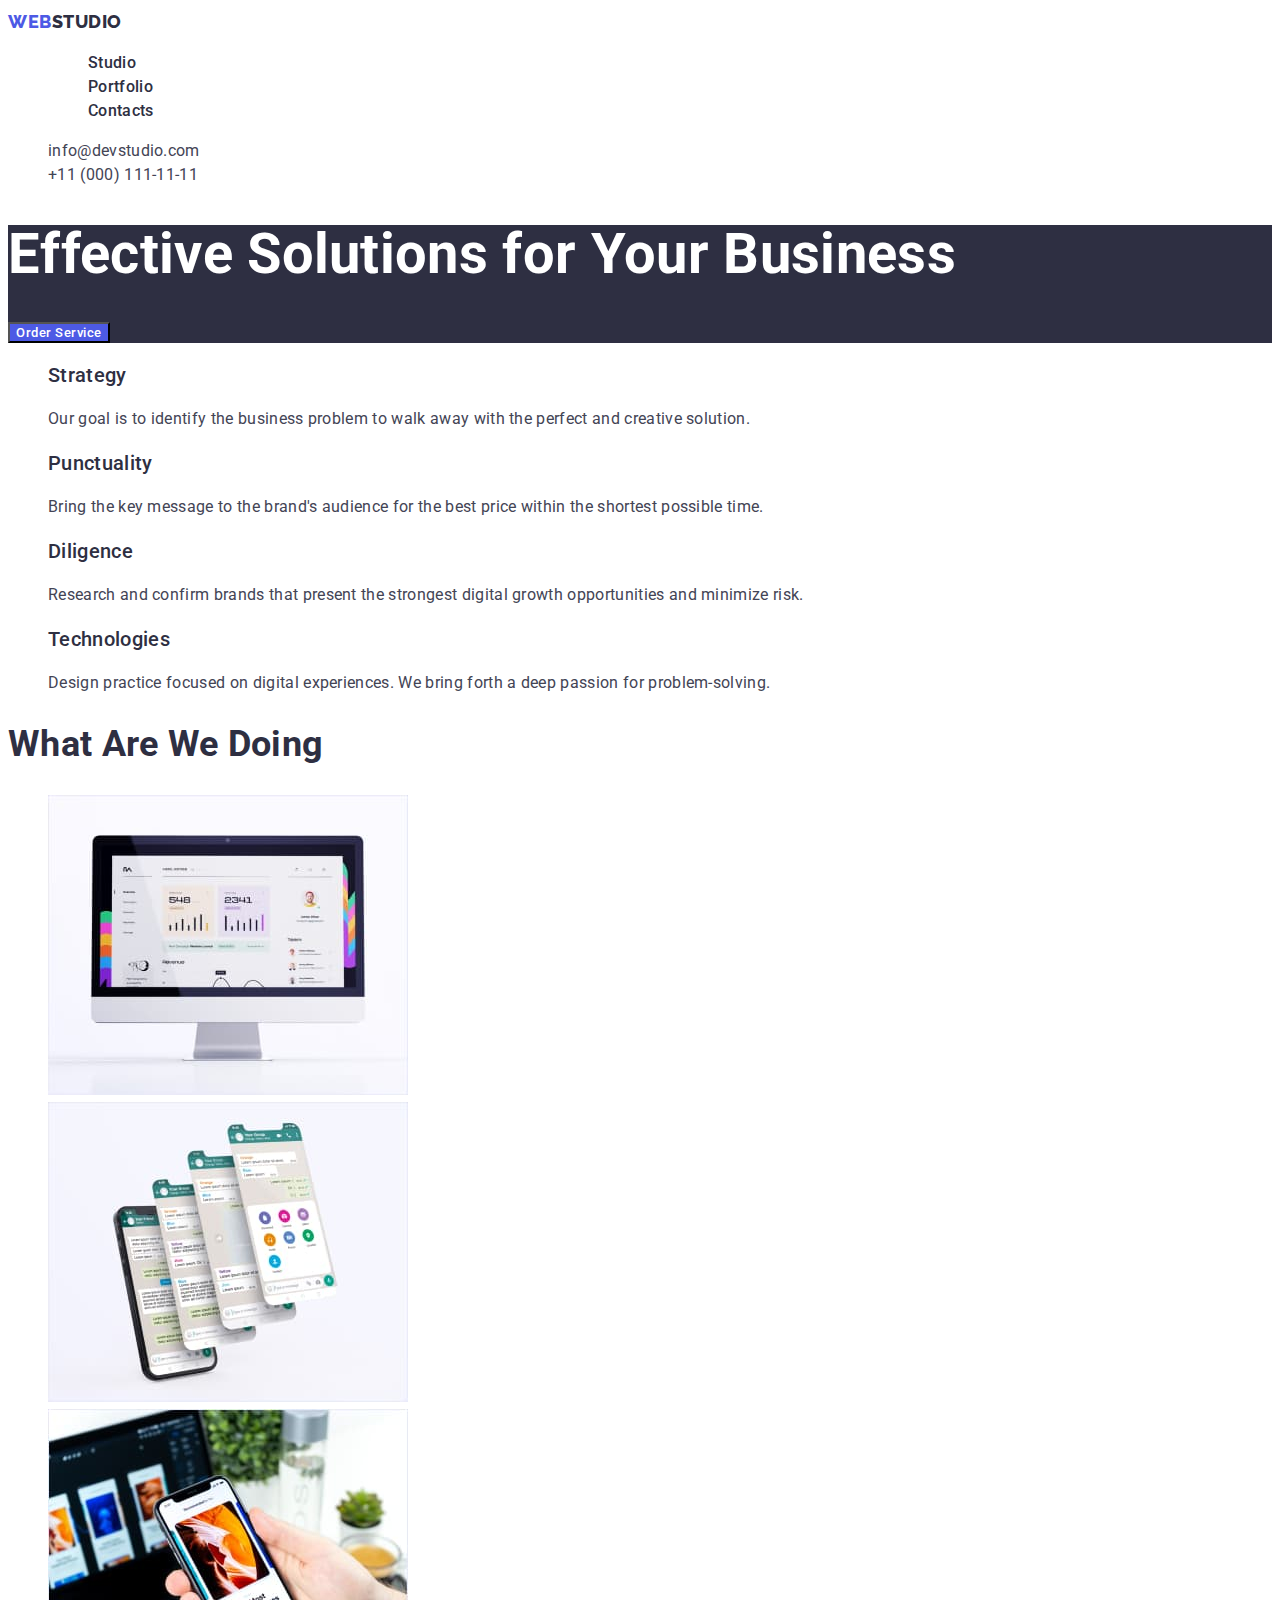
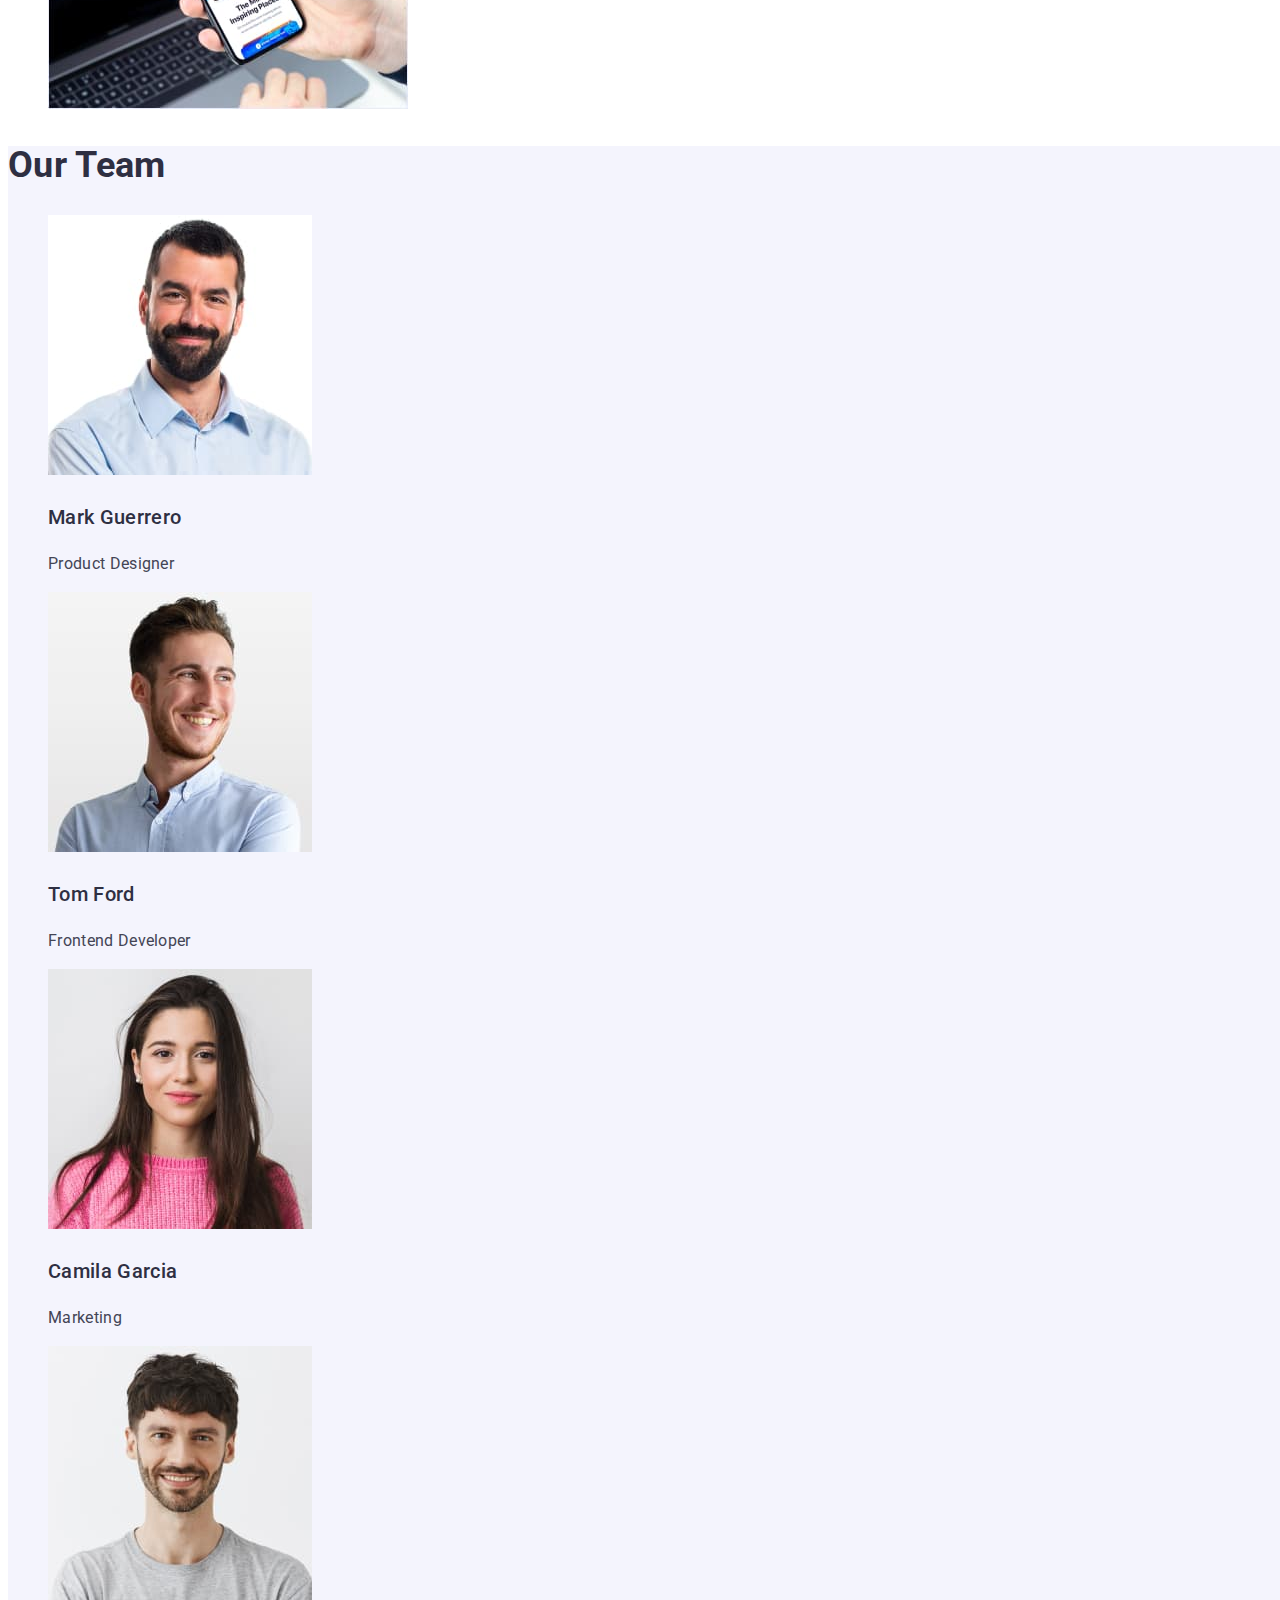
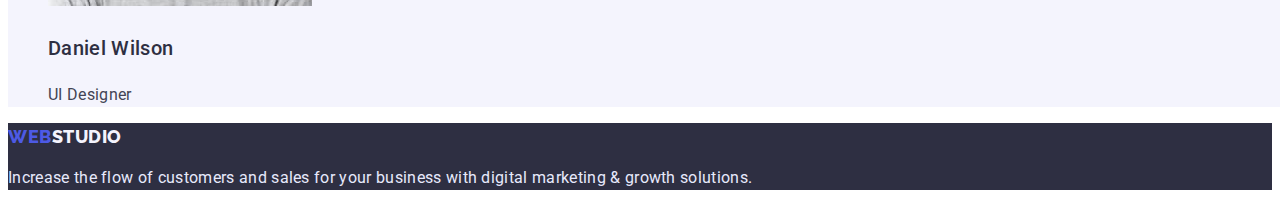
<file: index.html>
<!DOCTYPE html>
<html lang="en">
	<head>
		<meta charset="UTF-8" />
		<meta http-equiv="X-UA-Compatible" content="IE=edge" />
		<meta name="viewport" content="width=jj, initial-scale=1.0" />
		<link rel="stylesheet" href="./css/styles.css" />
		<title>WebStudio</title>
		<link rel="preconnect" href="https://fonts.googleapis.com">
    <link rel="preconnect" href="https://fonts.gstatic.com" crossorigin>
    <link href="https://fonts.googleapis.com/css2?family=Raleway:wght@800&family=Roboto:wght@400;500;700;900&display=swap"
    rel="stylesheet">
    <link rel="stylesheet" href="https://cdnjs.cloudflare.com/ajax/libs/modern-normalize/1.1.0/modern-normalize.min.css"
    integrity="sha512-wpPYUAdjBVSE4KJnH1VR1HeZfpl1ub8YNKx4PuQ5NmX2tKuGu6U/JRp5y+Y8XG2tV+wKQpNHVUX03MfMFn9Q=="
    crossorigin="anonymous" referrerpolicy="no-referrer" />
	</head>
	<body>
		<header class="page-header">
			<nav class="page-nav">
				<a class="logo link" href="./index.html">Web<span class="logo-black">Studio</span></a>
				<ul class="menu list">
					<ul class="menu list">
						<li class="memu-item"><a class="menu-link link" href="./index.html">Studio</a></li>
						<li class="memu-item"><a class="menu-link link" href="./portfolio.html">Portfolio</a></li>
						<li class="memu-item"><a class="menu-link link" href="">Contacts</a></li>
					</ul>
			</nav>
			<address>
				<ul class="contact list">
					<li class="email"><a class="contact-email link" href="mailto:info@devstudio.com">info@devstudio.com</a></li>
					<li class="phone"><a class="contact-phone link" href="tel:+110001111111">+11 (000) 111-11-11</a></li>
				</ul>
			</address>
		</header>
		<main>
			<section class="hero">
				<h1 class="hero-title">Effective Solutions for Your Business</h1>
				<button class="model-btn" type="button">Order Service</button>
			</section>
			
			<section class="heading-title">
				<h2 class="visually-hidden">Features</h2>
				<ul class="list">
					<li class="heading">
						<h3 class="title-discription">Strategy</h3>
						<p class="section-discription">
							Our goal is to identify the business problem to walk away with the perfect and creative solution.
						</p>
					</li>

					<li class="heading">
						<h3 class="title-discription">Punctuality</h3>
						<p class="section-discription">
							Bring the key message to the brand's audience for the best price within the shortest possible time.
						</p>
					</li>

					<li class="heading">
						<h3 class="title-discription">Diligence</h3>
						<p class="section-discription">
							Research and confirm brands that present the strongest digital growth opportunities and minimize risk.
						</p>
					</li>

					<li class="heading">
						<h3 class="title-discription">Technologies</h3>
						<p class="section-discription">
							Design practice focused on digital experiences. We bring forth a deep passion for problem-solving.
						</p>
					</li>
				</ul>
			</section>
			<section class="title-item">
				<h2 class="promo-title">What are we doing</h2>
				<ul class="list">
					<li>
						<img src="./images/img1(1).jpg" alt="product design" height="300" width="360" />
					</li>
					<li>
						<img src="./images/img2(1).jpg" alt="product design" height="300" width="360" />
					</li>
					<li>
						<img src="./images/img3(1).jpg" alt="product design" height="300" width="360" />
					</li>
				</ul>
			</section>
			<section class="title-team">
				<h2 class="promo-title">Our Team</h2>
				<ul class="list">
					<li>
						<img src="./images/img(4).jpg" alt="Mark Guerrero photo" height="260" width="264" />
						<h3 class="person-title">Mark Guerrero</h3>
						<p class="work-discription">Product Designer</p>
					</li>
					<li>
						<img src="./images/img(1)(1).jpg" alt="Tom Ford photo" height="260" width="264" />
						<h3 class="person-title">Tom Ford</h3>
						<p class="work-discription">Frontend Developer</p>
					</li>
					<li>
						<img src="./images/img(3)1).jpg" alt="Camila Garcia photo" height="260" width="264" />
						<h3 class="person-title">Camila Garcia</h3>
						<p class="work-discription">Marketing</p>
					</li>
					<li>
						<img src="./images/img(5)(1).jpg" alt="Daniel Wilson photo" height="260" width="264" />
						<h3 class="person-title">Daniel Wilson</h3>
						<p class="work-discription">UI Designer</p>
					</li>
				</ul>
			</section>
		</main>
		<footer class="footer">
			<a class="logo link" href="./index.html">Web<span class="logo-white">Studio</span></a>
			<p class="footer-discription">
				Increase the flow of customers and sales for your business with digital marketing & growth solutions.
			</p>
		</footer>
	</body>
</html>
</file>
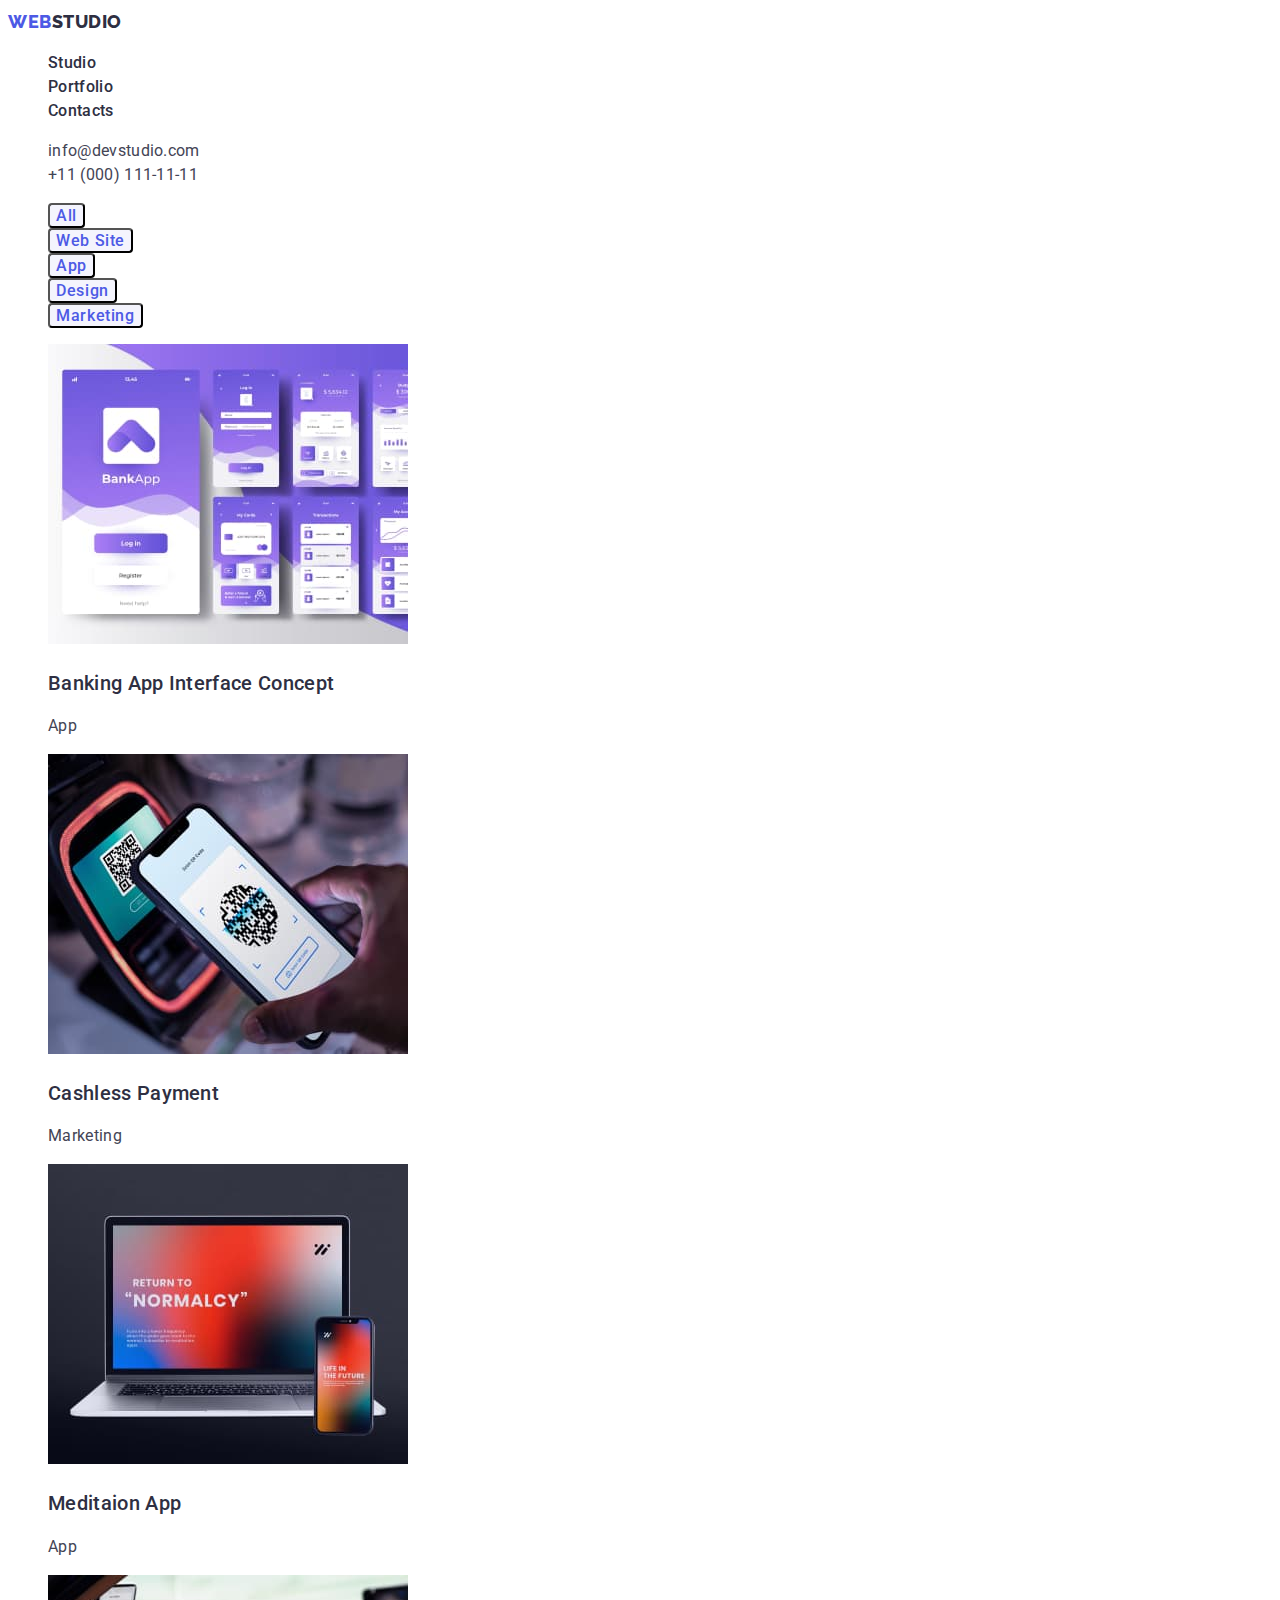
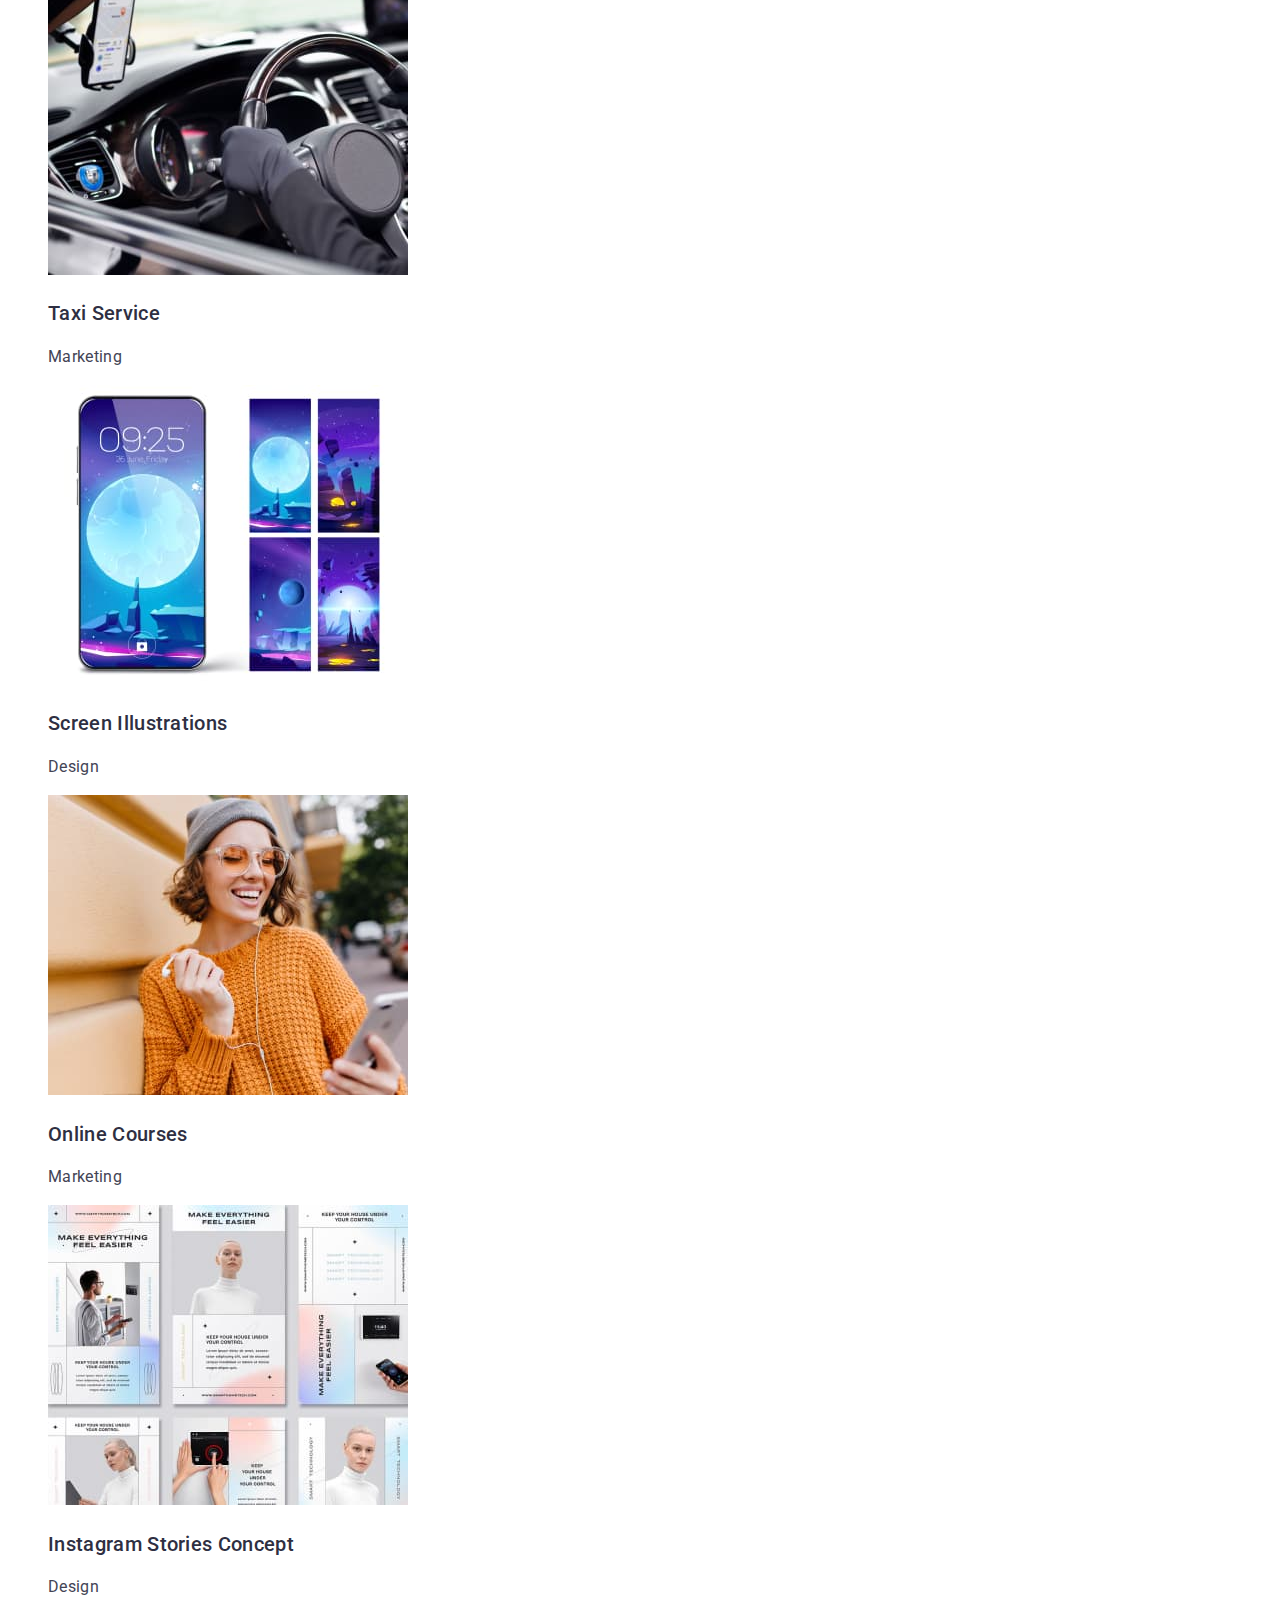
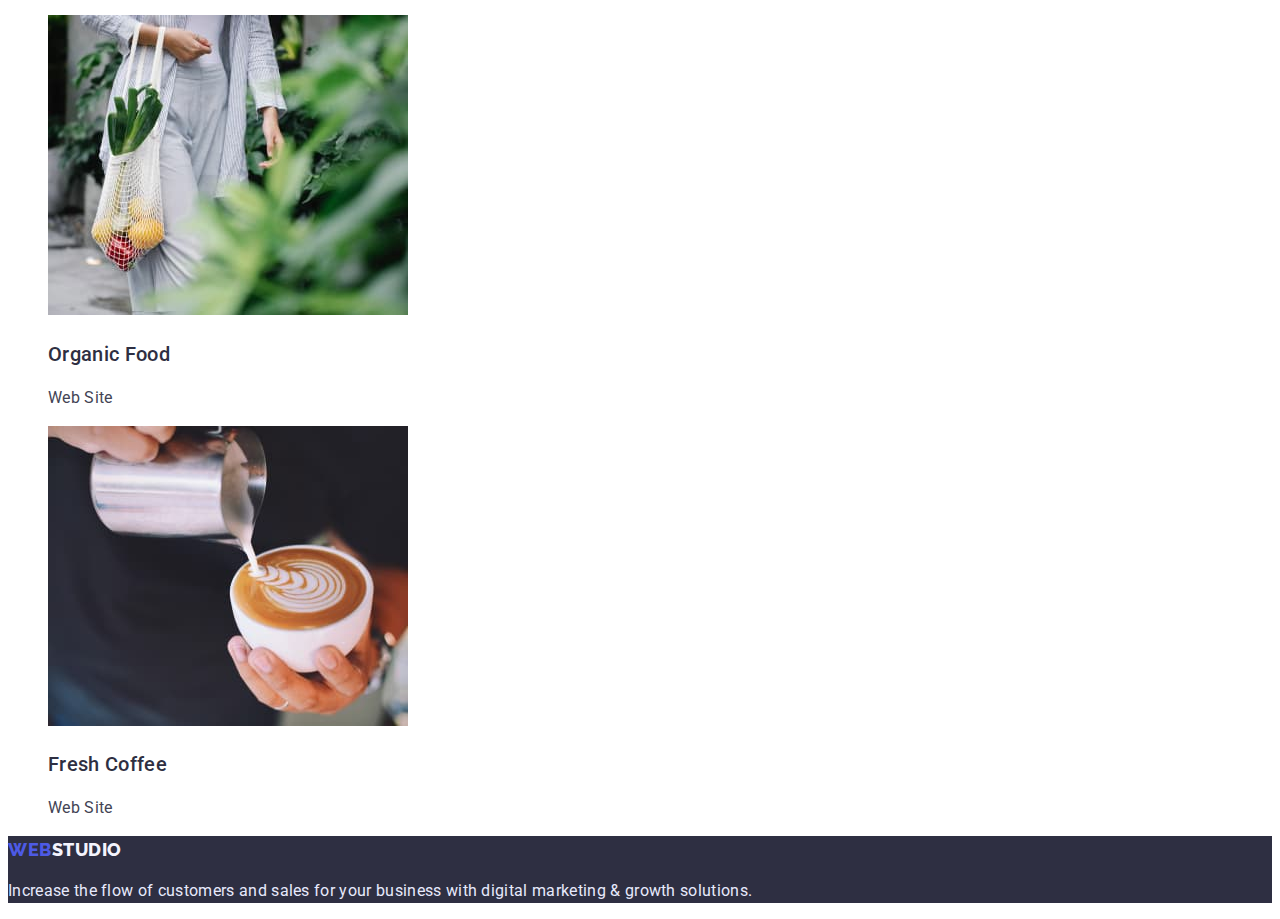
<file: portfolio.html>
<!DOCTYPE html>
<html lang="en">
	<head>
		<meta charset="UTF-8" />
		<meta http-equiv="X-UA-Compatible" content="IE=edge" />
		<meta name="viewport" content="width=device-width, initial-scale=1.0" />
		<link rel="stylesheet" href="./css/styles.css">
		<title>Portfolio</title>
		<link rel="preconnect" href="https://fonts.googleapis.com">
    <link rel="preconnect" href="https://fonts.gstatic.com" crossorigin>
    <link href="https://fonts.googleapis.com/css2?family=Raleway:wght@800&family=Roboto:wght@400;500;700;900&display=swap"
    rel="stylesheet">
    <link rel="stylesheet" href="https://cdnjs.cloudflare.com/ajax/libs/modern-normalize/1.1.0/modern-normalize.min.css"
    integrity="sha512-wpPYUAdjBVSE4KJnH1VR1HeZfpl1ub8YNKx4PuQ5NmX2tKuGu6U/JRp5y+Y8XG2tV+wKQpNHVUX03MfMFn9Q=="
    crossorigin="anonymous" referrerpolicy="no-referrer" />
	</head>
	<body>
		<header class="page-header">
			<nav class="page-nav">
				<a class="logo link" href="./index.html">Web<span class="logo-black">Studio</span></a>
				<ul class="menu list">
					<li class="memu-item"><a class="menu-link link" href="./index.html">Studio</a></li>
					<li class="memu-item"><a class="menu-link link" href="./portfolio.html">Portfolio</a></li>
					<li class="memu-item"><a class="menu-link link" href="">Contacts</a></li>
				</ul>
			</nav>
			<address>
				<ul class="contact list">
					<li class="email"><a class="contact-email link" href="mailto:info@devstudio.com">info@devstudio.com</a></li>
					<li class="phone"><a class="contact-phone link" href="tel:+110001111111">+11 (000) 111-11-11</a></li>
				</ul>
			</address>
		</header>
		<main>
			<section>
				<ul class="btn list">
					<li class="btn-menu"><button class="btn-icon" type="button">All</button></li>
					<li class="btn-menu"><button class="btn-icon" type="button">Web Site</button></li>
					<li class="btn-menu"><button class="btn-icon" type="button">App</button></li>
					<li class="btn-menu"><button class="btn-icon" type="button">Design</button></li>
					<li class="btn-menu"><button class="btn-icon" type="button">Marketing</button></li>
				</ul>
				<h1 class="visually-hidden">Filters</h1>
				<ul class="list">
					<li>
						<img src="./images/img(30)(1).jpg" alt="information" height="300" width="360" />
						<h2 class="service-title">Banking App Interface Concept</h2>
						<p class="service-description">App</p>
					</li>
					<li>
						<img src="./images/img(31)1).jpg" alt="QR code on the phone" height="300" width="360" />
						<h2 class="service-title">Cashless Payment</h2>
						<p class="service-description">Marketing</p>
					</li>
					<li>
						<img src="./images/img(32)(1).jpg" alt="laptop and phone" height="300" width="360" />
						<h2 class="service-title">Meditaion App</h2>
						<p class="service-description">App</p>
					</li>
					<li>
						<img src="./images/img(33)1).jpg" alt="Taxi Service" height="300" width="360" />
						<h2 class="service-title">Taxi Service</h2>
						<p class="service-description">Marketing</p>
					</li>
					<li>
						<img src="./images/img(11)(1).jpg" alt="Screen Illustrations" height="300" width="360" />
						<h2 class="service-title">Screen Illustrations</h2>
						<p class="service-description">Design</p>
					</li>
					<li>
						<img src="./images/img(35)(1).jpg" alt="the girl in the photo" height="300" width="360" />
                    <h2 class="service-title">Online Courses</h2>
                    <p class="service-description">Marketing</p>
                    </li>
                    <li>
                        <img src="./images/img(36)(1).jpg" alt="Instagram Stories Concept" height="300" width="360" />
                        <h2 class="service-title">Instagram Stories Concept</h2>
                        <p class="service-description">Design</p>
                    </li>
                    <li>
                        <img src="./images/img(37)(1).jpg" alt="Organic Food" height="300" width="360" />
                        <h2 class="service-title">Organic Food</h2>
                        <p class="service-description">Web Site</p>
                    </li>
                    <li>						
                        <img src="./images/img(38)1).jpg" alt="Fresh Coffee" height="300" width="360" />
                        <h2 class="service-title">Fresh Coffee</h2>
                        <p class="service-description">Web Site</p>
                    </li>
				</ul>
			</section>
		</main>
		<footer class="footer">
			<a class="logo link" href="./index.html">Web<span class="logo-white">Studio</span></a>
			<p class="footer-discription">
				Increase the flow of customers and sales for your business with digital marketing & growth solutions.
			</p>
		</footer>
	</body>
</html>
</file>
<file: css/styles.css>
:root {
	--primary-font: "Roboto", sans-serif;
	--secondary-font: "Raleway", sans-serif;
	--main-title-color: #2e2f42;
	--secondary-title-color: #434455;
	--accent-color: #4d5ae5;
}
body {
	font-family: var(--primary-font);
	color: var(--main-title-color);
	font-size: 16px;
	font-style: normal;
	font-weight: 400;
	line-height: 1.5;
	letter-spacing: 0.02em;
}
.list {
	list-style: none;
}

.link {
	text-decoration: none;
}

/*=========Components=====*/
.visually-hidden {
	position: absolute;
	width: 1px;
	height: 1px;
	margin: -1px;
	border: 0;
	padding: 0;
	white-space: nowrap;
	clip-path: inset(100%);
	clip: rect(0 0 0 0);
	overflow: hidden;
}

.title-discription {
	font-weight: 500;
	font-size: 20px;
	line-height: 1.2;
	color: var(--main-title-color);
}

.section-discription {
	color: var(--secondary-title-color);
}

.promo-title {
	font-weight: 700;
	font-size: 36px;
	line-height: 1.11;
	text-transform: capitalize;
	color: var(--main-title-color);
}

.footer {
	background: #2e2f42;
}
.footer-discription {
	color: #e7e9fc;
}
/*====Top Line====*/
.logo {
	font-family: var(--secondary-font);
	font-weight: 800;
	font-size: 18px;
	display: flex;
	align-items: center;
	letter-spacing: 0.03em;
	text-transform: uppercase;
	color: #4d5ae5;
}
.logo-black {
	color: #2e2f42;
}
.logo-white {
	color: #f4f4fd;
}
.menu-link {
	font-weight: 500;
	color: var(--main-title-color);
}
.menu-link:hover,
.menu-link:focus {
	color: var(--accent-color);
}

.contact-email {
	font-style: normal;
	color: #434455;
}

.contact-email:hover,
.contact-email:focus {
	color: var(--accent-color);
}

.contact-phone {
	font-style: normal;
	color: #434455;
}
.contact-phone:hover,
.contact-phone:focus {
	color: var(--accent-color);
}

.model-btn {
	font-weight: 500;
	display: flex;
	align-items: center;
	letter-spacing: 0.04em;
	cursor: pointer;
	color: #ffffff;
	background: var(--accent-color);
}

.model-btn:hover,
.model-btn:focus {
	background: #404bbf;
	color: #ffffff;
}
/*===========Hero====*/
.hero {
	background: #2e2f42;
}

.hero-title {
	font-weight: 700;
	font-size: 56px;
	line-height: 1.07;
	color: #ffffff;
}

button {
	font-family: inherit;
}
/*============<!--Section 3-->========*/
.person-title {
	font-weight: 500;
	font-size: 20px;
	color: var(--main-title-color);
}

.work-discription {
	color: var(--secondary-title-color);
}

.title-team {
	width: 1440px;
	background: #f4f4fd;
}
/*=================Filters===============*/
.btn-icon {
	font-weight: 500;
	display: flex;
	align-items: center;
	text-align: center;
	letter-spacing: 0.04em;
	font-size: 16px;
	order: 1px solid #e7e9fc;
	border-radius: 4px;
	cursor: pointer;
	background: #f4f4fd;
	color: var(--accent-color);
}
.btn-icon:hover,
.btn-icon:focus {
	background: #404bbf;
	color: #ffffff;
	border-color: var(--accent-color);
}
.service-title {
	font-weight: 500;
	font-size: 20px;
	color: var(--main-title-color);
}

.service-description {
	color: var(--secondary-title-color);
}
</file>
